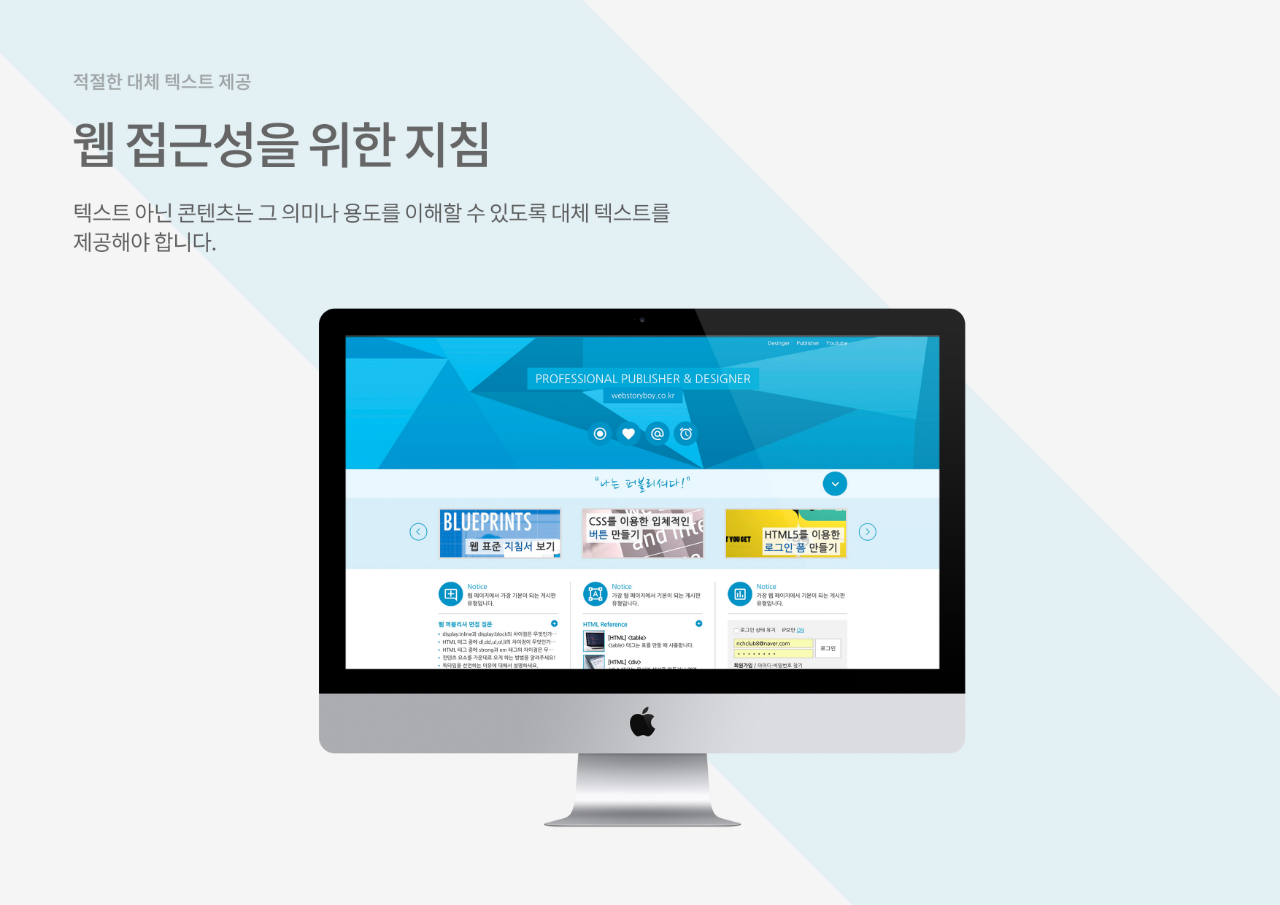
<file: popup.html>
<!DOCTYPE html>
<html lang="en">
<head>
    <meta charset="UTF-8">
    <meta http-equiv="X-UA-Compatible" content="IE=edge">
    <meta name="viewport" content="width=device-width, initial-scale=1.0">
    <title>popup</title>
    <style>
        *{
            margin: 0;padding: 0;
        }
        img{
            width: 100%;
            display: block;
        }
    </style>
</head>
<body>
    <div><img src="img/webstandard2.jpg" alt="웹표준2"></div>
</body>
</html>
</file>
